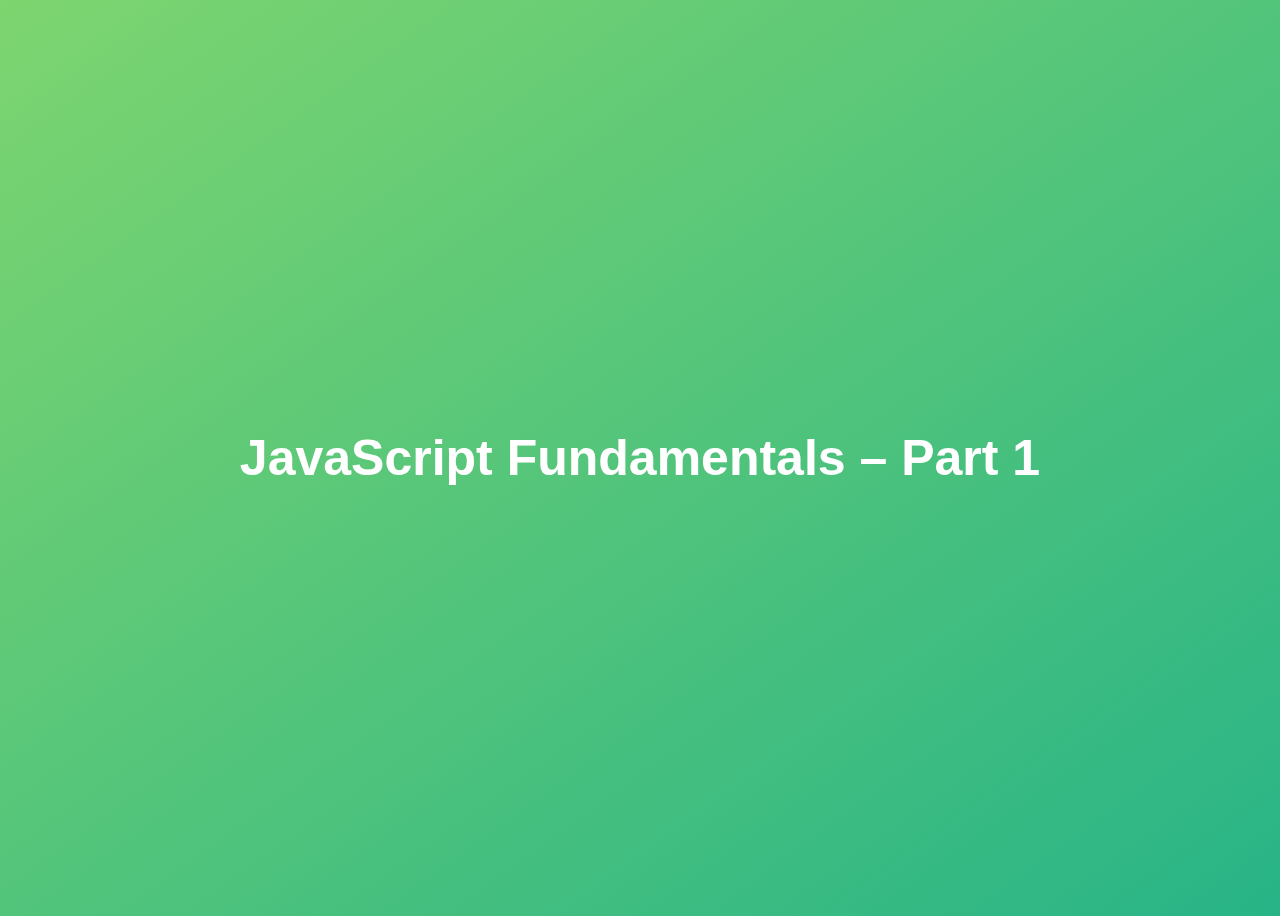
<file: 01-Fundamentals-Part-1/final/index.html>
<!DOCTYPE html>
<html lang="en">
  <head>
    <meta charset="UTF-8" />
    <meta name="viewport" content="width=device-width, initial-scale=1.0" />
    <meta http-equiv="X-UA-Compatible" content="ie=edge" />
    <title>JavaScript Fundamentals – Part 1</title>
    <style>
      body {
        height: 100vh;
        display: flex;
        align-items: center;
        background: linear-gradient(to top left, #28b487, #7dd56f);
      }
      h1 {
        font-family: sans-serif;
        font-size: 50px;
        line-height: 1.3;
        width: 100%;
        padding: 30px;
        text-align: center;
        color: white;
      }
    </style>
  </head>
  <body>
    <h1>JavaScript Fundamentals – Part 1</h1>

    <script src="script.js"></script>
  </body>
</html>
</file>
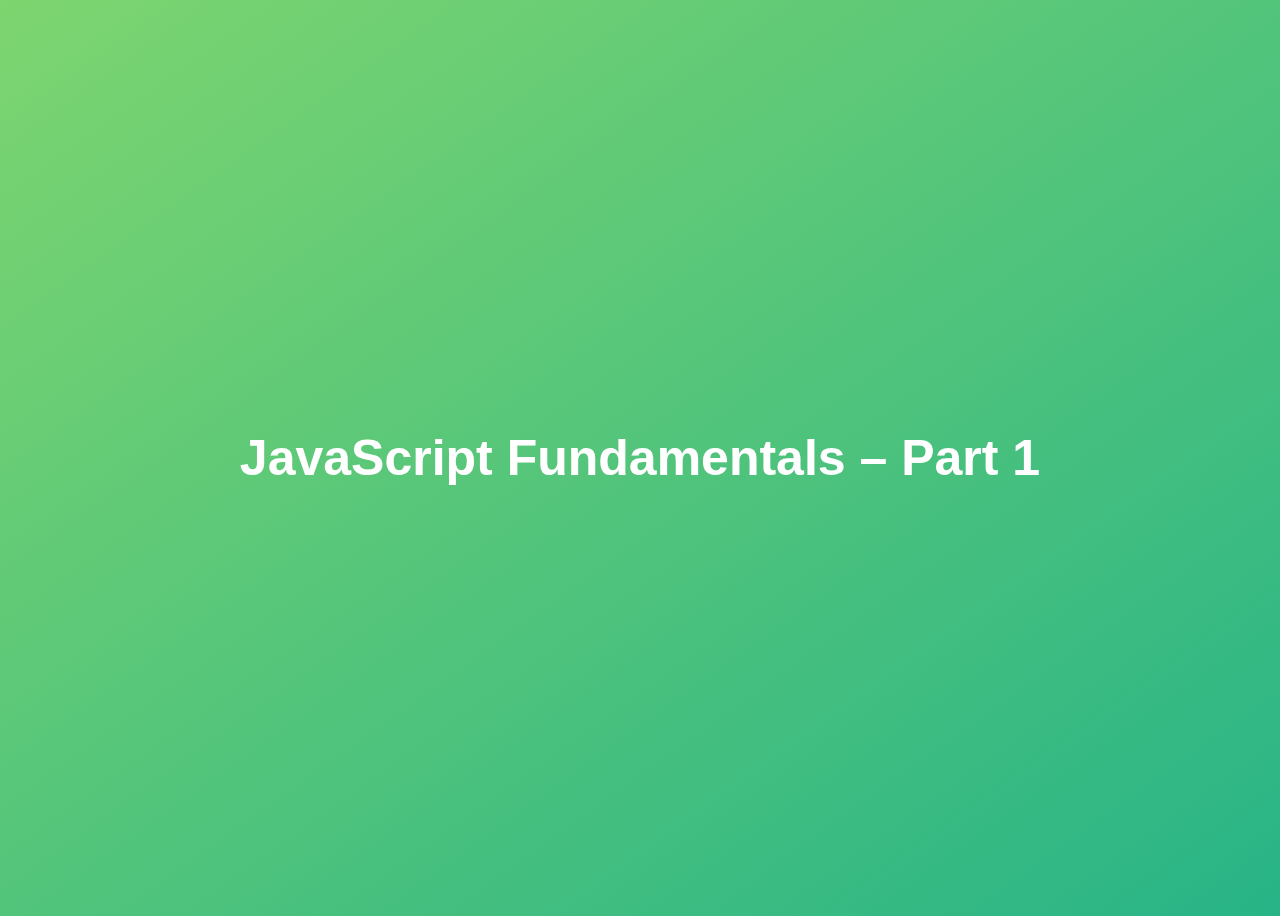
<file: 01-Fundamentals-Part-1/starter/index.html>
<!DOCTYPE html>
<html lang="en">
  <head>
    <meta charset="UTF-8" />
    <meta name="viewport" content="width=device-width, initial-scale=1.0" />
    <meta http-equiv="X-UA-Compatible" content="ie=edge" />
    <title>JavaScript Fundamentals – Part 1</title>
    <style>
      body {
        height: 100vh;
        display: flex;
        align-items: center;
        background: linear-gradient(to top left, #28b487, #7dd56f);
      }
      h1 {
        font-family: sans-serif;
        font-size: 50px;
        line-height: 1.3;
        width: 100%;
        padding: 30px;
        text-align: center;
        color: white;
      }
    </style>
  </head>
  <body>
    <h1>JavaScript Fundamentals – Part 1</h1>
  </body>
</html>
</file>
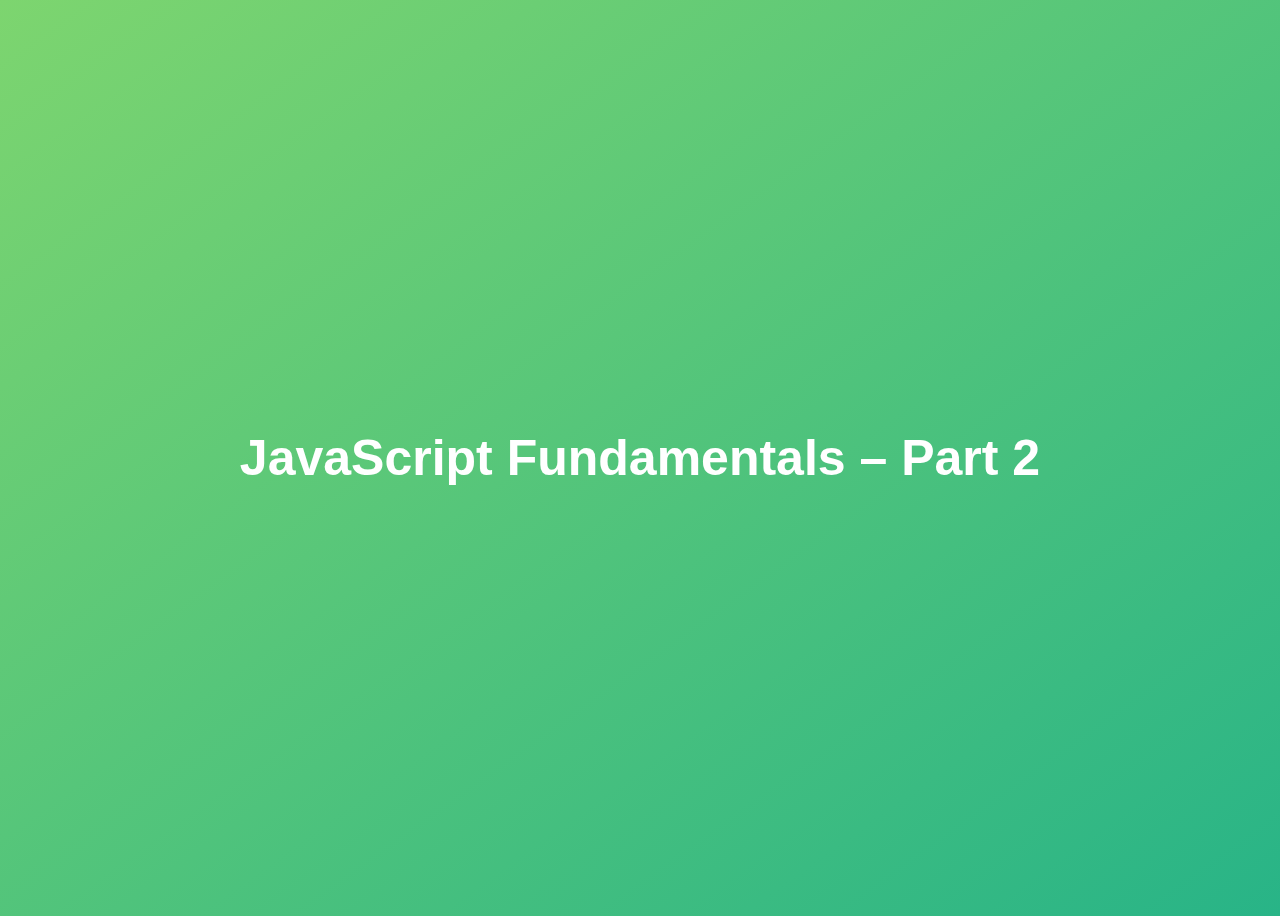
<file: 02-Fundamentals-Part-2/final/index.html>
<!DOCTYPE html>
<html lang="en">
  <head>
    <meta charset="UTF-8" />
    <meta name="viewport" content="width=device-width, initial-scale=1.0" />
    <meta http-equiv="X-UA-Compatible" content="ie=edge" />
    <title>JavaScript Fundamentals – Part 2</title>
    <style>
      body {
        height: 100vh;
        display: flex;
        align-items: center;
        background: linear-gradient(to top left, #28b487, #7dd56f);
      }
      h1 {
        font-family: sans-serif;
        font-size: 50px;
        line-height: 1.3;
        width: 100%;
        padding: 30px;
        text-align: center;
        color: white;
      }
    </style>
  </head>
  <body>
    <h1>JavaScript Fundamentals – Part 2</h1>
    <script src="script.js"></script>
  </body>
</html>
</file>
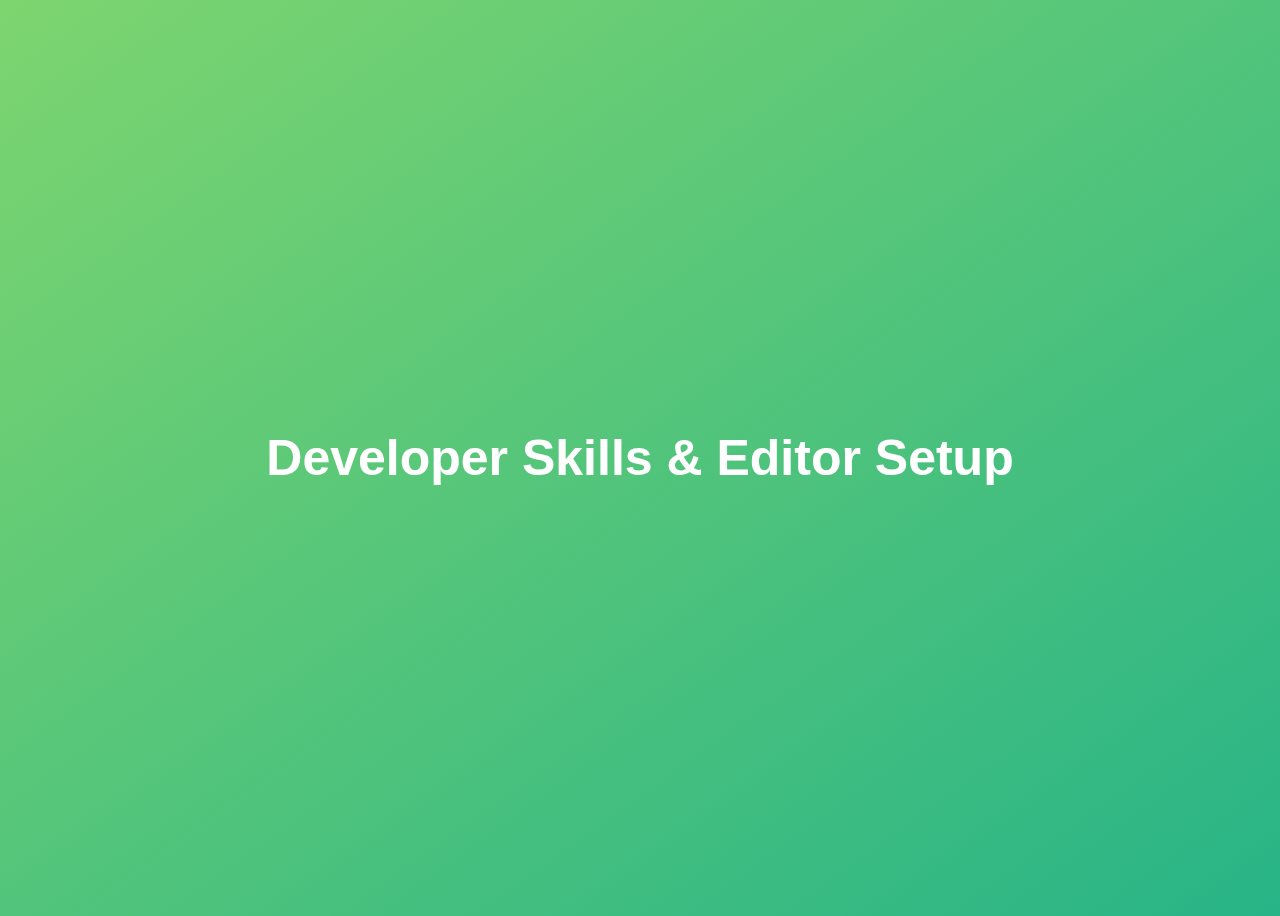
<file: 03-Developer-Skills/final/index.html>
<!DOCTYPE html>
<html lang="en">
  <head>
    <meta charset="UTF-8" />
    <meta name="viewport" content="width=device-width, initial-scale=1.0" />
    <meta http-equiv="X-UA-Compatible" content="ie=edge" />
    <title>Developer Skills & Editor Setup</title>
    <style>
      body {
        height: 100vh;
        display: flex;
        align-items: center;
        background: linear-gradient(to top left, #28b487, #7dd56f);
      }
      h1 {
        font-family: sans-serif;
        font-size: 50px;
        line-height: 1.3;
        width: 100%;
        padding: 30px;
        text-align: center;
        color: white;
      }
    </style>
  </head>
  <body>
    <h1>Developer Skills & Editor Setup</h1>
    <script src="script.js"></script>
  </body>
</html>
</file>
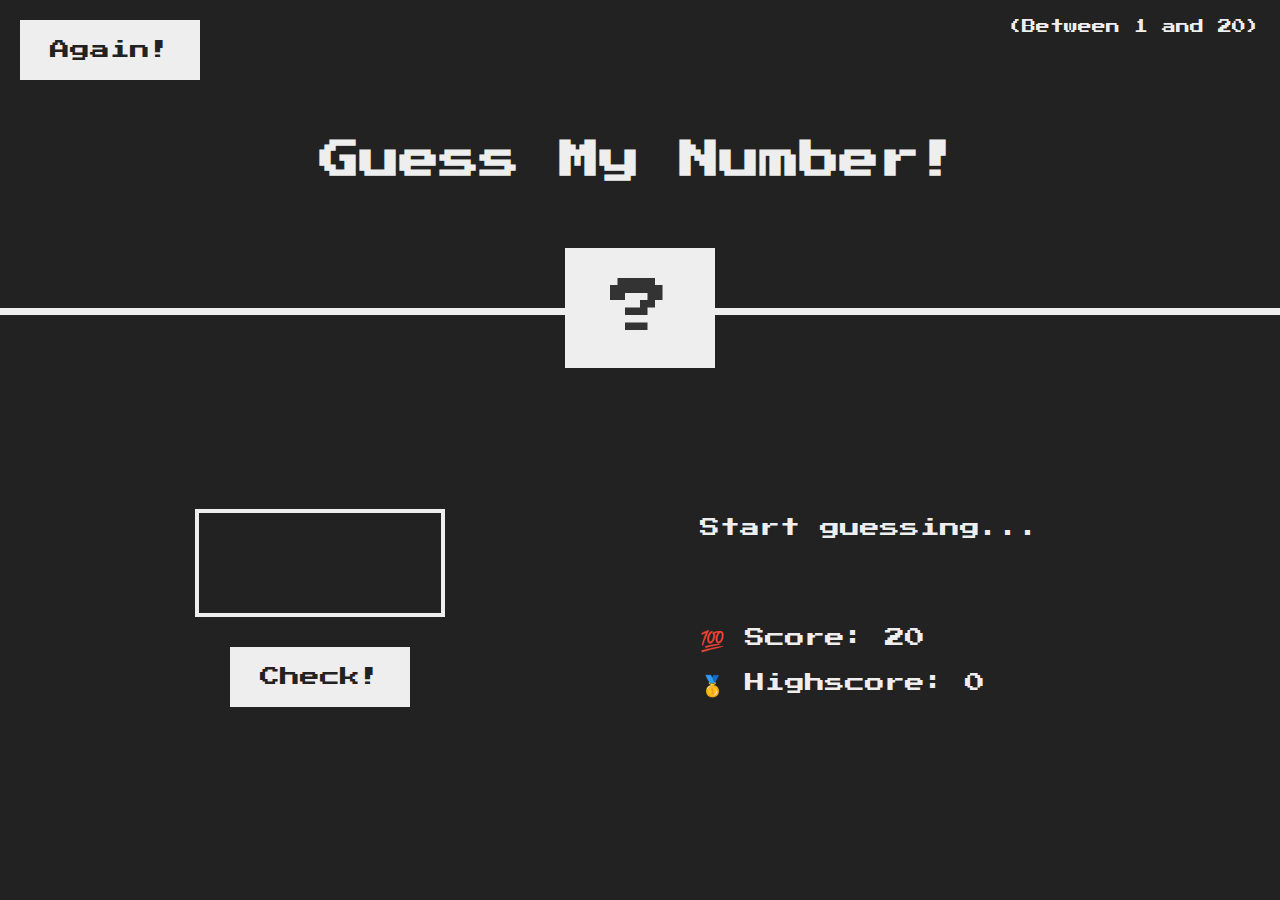
<file: 05-Guess-My-Number/final/index.html>
<!DOCTYPE html>
<html lang="en">
  <head>
    <meta charset="UTF-8" />
    <meta name="viewport" content="width=device-width, initial-scale=1.0" />
    <meta http-equiv="X-UA-Compatible" content="ie=edge" />
    <link rel="stylesheet" href="style.css" />
    <title>Guess My Number!</title>
  </head>
  <body>
    <header>
      <h1>Guess My Number!</h1>
      <p class="between">(Between 1 and 20)</p>
      <button class="btn again">Again!</button>
      <div class="number">?</div>
    </header>
    <main>
      <section class="left">
        <input type="number" class="guess" />
        <button class="btn check">Check!</button>
      </section>
      <section class="right">
        <p class="message">Start guessing...</p>
        <p class="label-score">💯 Score: <span class="score">20</span></p>
        <p class="label-highscore">
          🥇 Highscore: <span class="highscore">0</span>
        </p>
      </section>
    </main>
    <script src="script.js"></script>
  </body>
</html>
</file>
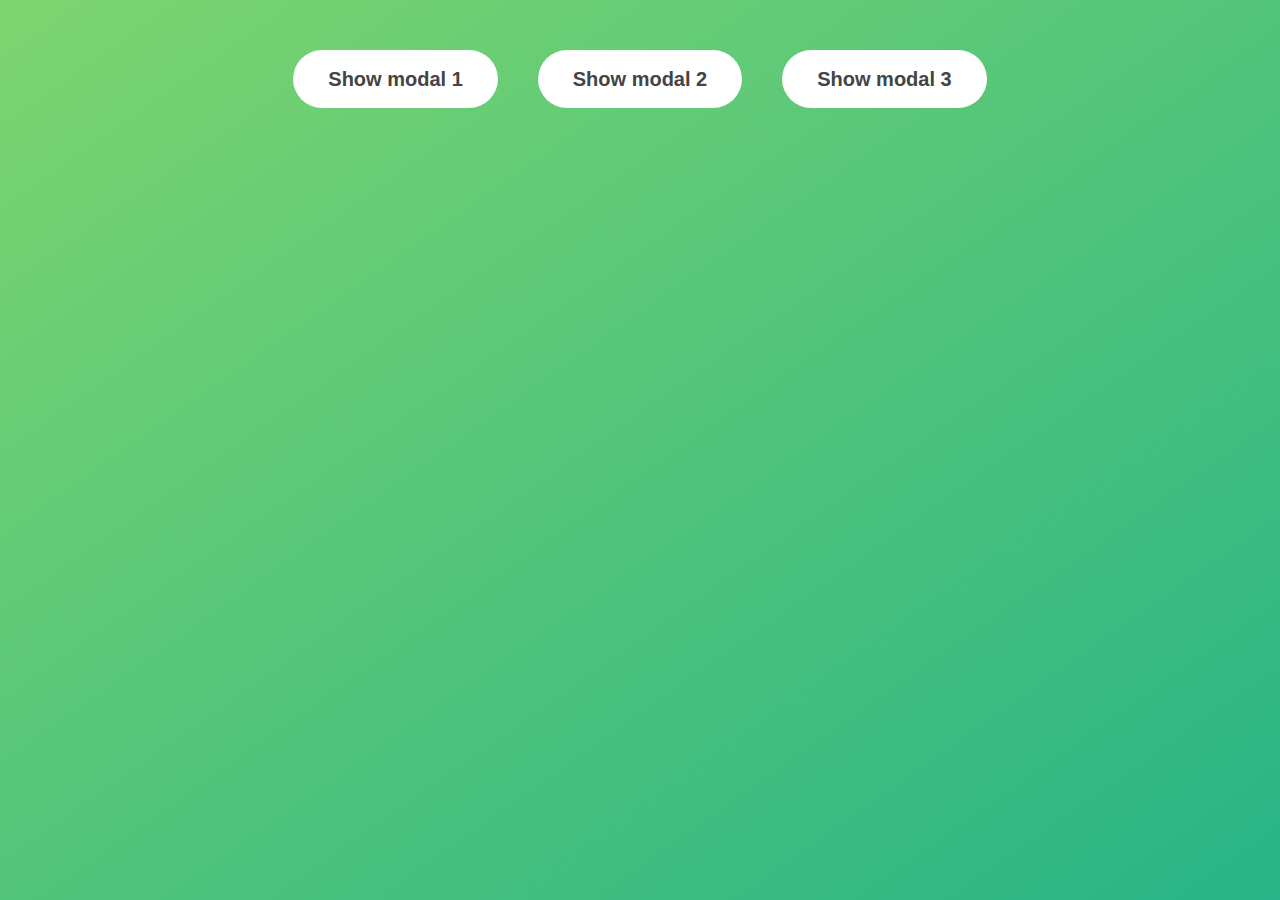
<file: 06-Modal/final/index.html>
<!DOCTYPE html>
<html lang="en">
  <head>
    <meta charset="UTF-8" />
    <meta name="viewport" content="width=device-width, initial-scale=1.0" />
    <meta http-equiv="X-UA-Compatible" content="ie=edge" />
    <link rel="stylesheet" href="style.css" />
    <title>Modal window</title>
  </head>
  <body>
    <button class="show-modal">Show modal 1</button>
    <button class="show-modal">Show modal 2</button>
    <button class="show-modal">Show modal 3</button>

    <div class="modal hidden">
      <button class="close-modal">&times;</button>
      <h1>I'm a modal window 😍</h1>
      <p>
        Lorem ipsum dolor sit amet, consectetur adipisicing elit, sed do eiusmod
        tempor incididunt ut labore et dolore magna aliqua. Ut enim ad minim
        veniam, quis nostrud exercitation ullamco laboris nisi ut aliquip ex ea
        commodo consequat. Duis aute irure dolor in reprehenderit in voluptate
        velit esse cillum dolore eu fugiat nulla pariatur. Excepteur sint
        occaecat cupidatat non proident, sunt in culpa qui officia deserunt
        mollit anim id est laborum.
      </p>
    </div>
    <div class="overlay hidden"></div>

    <script src="script.js"></script>
  </body>
</html>
</file>
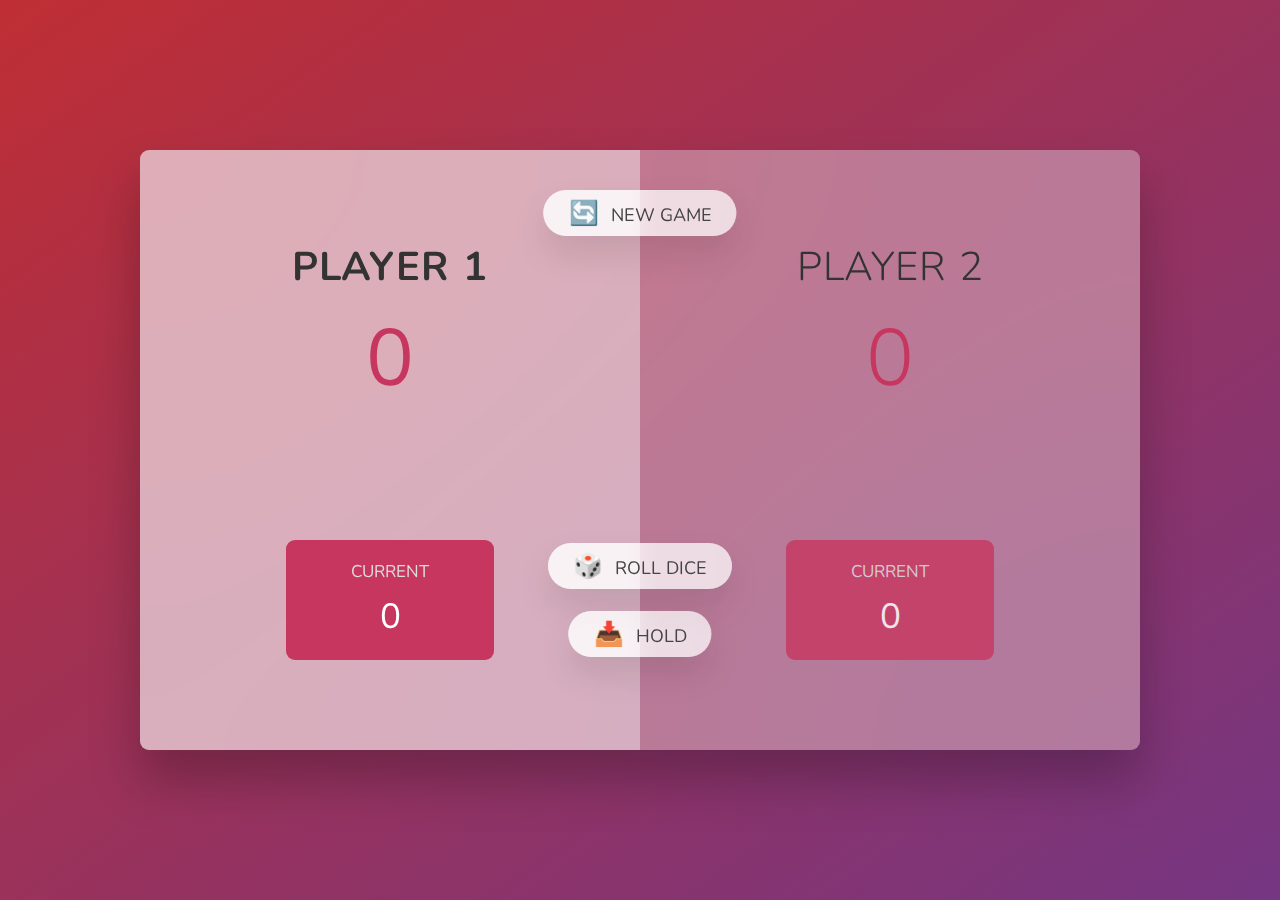
<file: 07-Pig-Game/final/index.html>
<!DOCTYPE html>
<html lang="en">
  <head>
    <meta charset="UTF-8" />
    <meta name="viewport" content="width=device-width, initial-scale=1.0" />
    <meta http-equiv="X-UA-Compatible" content="ie=edge" />
    <link rel="stylesheet" href="style.css" />
    <title>Pig Game</title>
  </head>
  <body>
    <main>
      <section class="player player--0 player--active">
        <h2 class="name" id="name--0">Player 1</h2>
        <p class="score" id="score--0">43</p>
        <div class="current">
          <p class="current-label">Current</p>
          <p class="current-score" id="current--0">0</p>
        </div>
      </section>
      <section class="player player--1">
        <h2 class="name" id="name--1">Player 2</h2>
        <p class="score" id="score--1">24</p>
        <div class="current">
          <p class="current-label">Current</p>
          <p class="current-score" id="current--1">0</p>
        </div>
      </section>

      <img src="dice-5.png" alt="Playing dice" class="dice" />
      <button class="btn btn--new">🔄 New game</button>
      <button class="btn btn--roll">🎲 Roll dice</button>
      <button class="btn btn--hold">📥 Hold</button>
    </main>
    <script src="script.js"></script>
  </body>
</html>
</file>
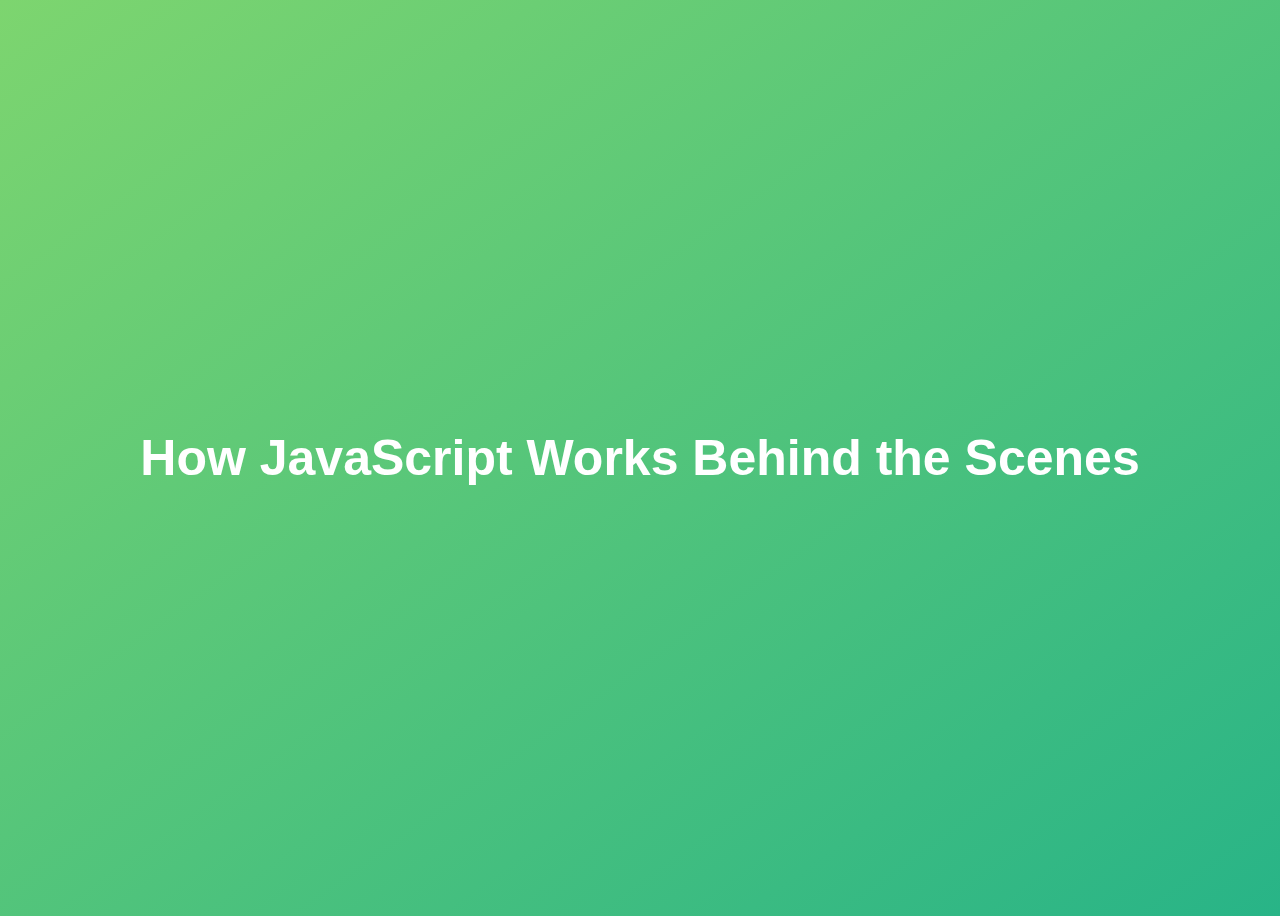
<file: 08-Behind-the-Scenes/final/index.html>
<!DOCTYPE html>
<html lang="en">
  <head>
    <meta charset="UTF-8" />
    <meta name="viewport" content="width=device-width, initial-scale=1.0" />
    <meta http-equiv="X-UA-Compatible" content="ie=edge" />
    <title>How JavaScript Works Behind the Scenes</title>
    <style>
      body {
        height: 100vh;
        display: flex;
        align-items: center;
        background: linear-gradient(to top left, #28b487, #7dd56f);
      }
      h1 {
        font-family: sans-serif;
        font-size: 50px;
        line-height: 1.3;
        width: 100%;
        padding: 30px;
        text-align: center;
        color: white;
      }
    </style>
  </head>
  <body>
    <h1>How JavaScript Works Behind the Scenes</h1>
    <script src="script.js"></script>
  </body>
</html>
</file>
<file: 05-Guess-My-Number/final/style.css>
@import url('https://fonts.googleapis.com/css?family=Press+Start+2P&display=swap');

* {
  margin: 0;
  padding: 0;
  box-sizing: inherit;
}

html {
  font-size: 62.5%;
  box-sizing: border-box;
}

body {
  font-family: 'Press Start 2P', sans-serif;
  color: #eee;
  background-color: #222;
  /* background-color: #60b347; */
}

/* LAYOUT */
header {
  position: relative;
  height: 35vh;
  border-bottom: 7px solid #eee;
}

main {
  height: 65vh;
  color: #eee;
  display: flex;
  align-items: center;
  justify-content: space-around;
}

.left {
  width: 52rem;
  display: flex;
  flex-direction: column;
  align-items: center;
}

.right {
  width: 52rem;
  font-size: 2rem;
}

/* ELEMENTS STYLE */
h1 {
  font-size: 4rem;
  text-align: center;
  position: absolute;
  width: 100%;
  top: 52%;
  left: 50%;
  transform: translate(-50%, -50%);
}

.number {
  background: #eee;
  color: #333;
  font-size: 6rem;
  width: 15rem;
  padding: 3rem 0rem;
  text-align: center;
  position: absolute;
  bottom: 0;
  left: 50%;
  transform: translate(-50%, 50%);
}

.between {
  font-size: 1.4rem;
  position: absolute;
  top: 2rem;
  right: 2rem;
}

.again {
  position: absolute;
  top: 2rem;
  left: 2rem;
}

.guess {
  background: none;
  border: 4px solid #eee;
  font-family: inherit;
  color: inherit;
  font-size: 5rem;
  padding: 2.5rem;
  width: 25rem;
  text-align: center;
  display: block;
  margin-bottom: 3rem;
}

.btn {
  border: none;
  background-color: #eee;
  color: #222;
  font-size: 2rem;
  font-family: inherit;
  padding: 2rem 3rem;
  cursor: pointer;
}

.btn:hover {
  background-color: #ccc;
}

.message {
  margin-bottom: 8rem;
  height: 3rem;
}

.label-score {
  margin-bottom: 2rem;
}
</file>
<file: 06-Modal/final/style.css>
* {
  margin: 0;
  padding: 0;
  box-sizing: inherit;
}

html {
  font-size: 62.5%;
  box-sizing: border-box;
}

body {
  font-family: sans-serif;
  color: #333;
  line-height: 1.5;
  height: 100vh;
  position: relative;
  display: flex;
  align-items: flex-start;
  justify-content: center;
  background: linear-gradient(to top left, #28b487, #7dd56f);
}

.show-modal {
  font-size: 2rem;
  font-weight: 600;
  padding: 1.75rem 3.5rem;
  margin: 5rem 2rem;
  border: none;
  background-color: #fff;
  color: #444;
  border-radius: 10rem;
  cursor: pointer;
}

.close-modal {
  position: absolute;
  top: 1.2rem;
  right: 2rem;
  font-size: 5rem;
  color: #333;
  cursor: pointer;
  border: none;
  background: none;
}

h1 {
  font-size: 2.5rem;
  margin-bottom: 2rem;
}

p {
  font-size: 1.8rem;
}

/* -------------------------- */
/* CLASSES TO MAKE MODAL WORK */
.hidden {
  display: none;
}

.modal {
  position: absolute;
  top: 50%;
  left: 50%;
  transform: translate(-50%, -50%);
  width: 70%;

  background-color: white;
  padding: 6rem;
  border-radius: 5px;
  box-shadow: 0 3rem 5rem rgba(0, 0, 0, 0.3);
  z-index: 10;
}

.overlay {
  position: absolute;
  top: 0;
  left: 0;
  width: 100%;
  height: 100%;
  background-color: rgba(0, 0, 0, 0.6);
  backdrop-filter: blur(3px);
  z-index: 5;
}
</file>
<file: 07-Pig-Game/final/style.css>
@import url('https://fonts.googleapis.com/css2?family=Nunito&display=swap');

* {
  margin: 0;
  padding: 0;
  box-sizing: inherit;
}

html {
  font-size: 62.5%;
  box-sizing: border-box;
}

body {
  font-family: 'Nunito', sans-serif;
  font-weight: 400;
  height: 100vh;
  color: #333;
  background-image: linear-gradient(to top left, #753682 0%, #bf2e34 100%);
  display: flex;
  align-items: center;
  justify-content: center;
}

/* LAYOUT */
main {
  position: relative;
  width: 100rem;
  height: 60rem;
  background-color: rgba(255, 255, 255, 0.35);
  backdrop-filter: blur(200px);
  filter: blur();
  box-shadow: 0 3rem 5rem rgba(0, 0, 0, 0.25);
  border-radius: 9px;
  overflow: hidden;
  display: flex;
}

.player {
  flex: 50%;
  padding: 9rem;
  display: flex;
  flex-direction: column;
  align-items: center;
  transition: all 0.75s;
}

/* ELEMENTS */
.name {
  position: relative;
  font-size: 4rem;
  text-transform: uppercase;
  letter-spacing: 1px;
  word-spacing: 2px;
  font-weight: 300;
  margin-bottom: 1rem;
}

.score {
  font-size: 8rem;
  font-weight: 300;
  color: #c7365f;
  margin-bottom: auto;
}

.player--active {
  background-color: rgba(255, 255, 255, 0.4);
}
.player--active .name {
  font-weight: 700;
}
.player--active .score {
  font-weight: 400;
}

.player--active .current {
  opacity: 1;
}

.current {
  background-color: #c7365f;
  opacity: 0.8;
  border-radius: 9px;
  color: #fff;
  width: 65%;
  padding: 2rem;
  text-align: center;
  transition: all 0.75s;
}

.current-label {
  text-transform: uppercase;
  margin-bottom: 1rem;
  font-size: 1.7rem;
  color: #ddd;
}

.current-score {
  font-size: 3.5rem;
}

/* ABSOLUTE POSITIONED ELEMENTS */
.btn {
  position: absolute;
  left: 50%;
  transform: translateX(-50%);
  color: #444;
  background: none;
  border: none;
  font-family: inherit;
  font-size: 1.8rem;
  text-transform: uppercase;
  cursor: pointer;
  font-weight: 400;
  transition: all 0.2s;

  background-color: white;
  background-color: rgba(255, 255, 255, 0.6);
  backdrop-filter: blur(10px);

  padding: 0.7rem 2.5rem;
  border-radius: 50rem;
  box-shadow: 0 1.75rem 3.5rem rgba(0, 0, 0, 0.1);
}

.btn::first-letter {
  font-size: 2.4rem;
  display: inline-block;
  margin-right: 0.7rem;
}

.btn--new {
  top: 4rem;
}
.btn--roll {
  top: 39.3rem;
}
.btn--hold {
  top: 46.1rem;
}

.btn:active {
  transform: translate(-50%, 3px);
  box-shadow: 0 1rem 2rem rgba(0, 0, 0, 0.15);
}

.btn:focus {
  outline: none;
}

.dice {
  position: absolute;
  left: 50%;
  top: 16.5rem;
  transform: translateX(-50%);
  height: 10rem;
  box-shadow: 0 2rem 5rem rgba(0, 0, 0, 0.2);
}

.player--winner {
  background-color: #2f2f2f;
}

.player--winner .name {
  font-weight: 700;
  color: #c7365f;
}

.hidden {
  display: none;
}
</file>
